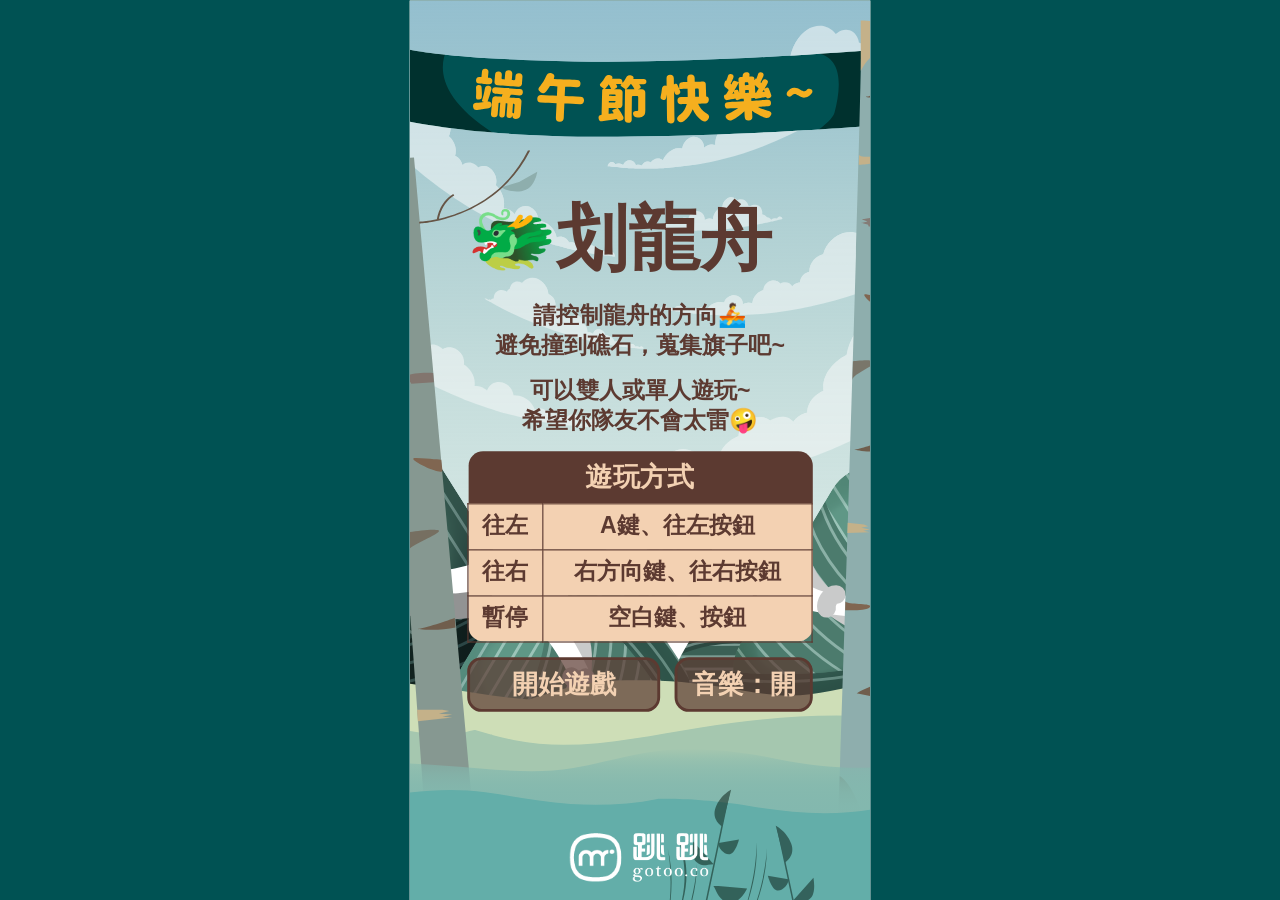
<file: game.html>
<!DOCTYPE html>
<html lang="zh-Hant">

<head>
    <meta charset="UTF-8">
    <meta http-equiv="X-UA-Compatible" content="IE=edge">
    <meta name="viewport" content="width=device-width, initial-scale=1.0">
    <meta property="og:url" content="https://gotoo.co/demo/elizabeth/04_DragonBoatFestival/game.html" />
    <meta property="og:type" content="website" />
    <meta property="og:title" content="端午龍舟爭霸賽！" />
    <meta property="og:description" content="
    今天是端午節喔！一起來划龍舟吧，推薦雙人遊玩喔🎉🚣‍♂️  
    希望大家可以在這個節日裡，跟親朋好友相聚，一起慶祝🎊" />

    <link href="./dragon-boat-festival.ico" rel="shortcut icon" />
    <title>端午龍舟爭霸賽！</title>
    <link href="./css/main.css" rel="stylesheet">
    <script>
        /* 畫面縮放：以視窗高度為準。放在 head 內，首次繪製前就算好，不等圖片與 JS 模組載入 */
        (function () {
            const apply = () => document.documentElement.style.setProperty("--scale", window.innerHeight / 625);
            apply();
            window.addEventListener("resize", apply);
        })();
    </script>
</head>

<body>
    <div id="game">
        <canvas id="CanvasGame" width="320" height="625"></canvas>
        <div class="gameUI">
            <div id="ui-start" class="">
                <h1>🐲划龍舟</h1>
                <p>請控制龍舟的方向🚣<br>避免撞到礁石，蒐集旗子吧~</p>
                <p>可以雙人或單人遊玩~<br>希望你隊友不會太雷🤪</p>
                <table>
                    <thead>
                        <tr>
                            <td colspan="2">
                                <h3>遊玩方式</h3>
                            </td>
                        </tr>
                    </thead>
                    <tbody>
                        <tr>
                            <td>
                                <p>往左</p>
                            </td>
                            <td>
                                <p>A鍵、往左按鈕</p>
                            </td>
                        </tr>
                        <tr>
                            <td>
                                <p>往右</p>
                            </td>
                            <td>
                                <p>右方向鍵、往右按鈕</p>
                            </td>
                        </tr>
                        <tr>
                            <td>
                                <p>暫停</p>
                            </td>
                            <td>
                                <p>空白鍵、按鈕</p>
                            </td>
                        </tr>
                    </tbody>
                </table>
                <section>
                    <button class="button type1 start">
                        <span class="btn-txt">開始遊戲</span>
                    </button>
                    <button class="button type1 music">
                        <span class="btn-txt">音樂：開</span>
                    </button>
                </section>
            </div>
            <div id="ui-play" class="hidden">
                <section class="up">
                    <section class="ProgressBar">
                        <input type="range" id="ProgressBar" value="0" max="60" disabled>
                    </section>
                    <section class="info">
                        <h1 class="no-select">🚩：<span class="score">0</span></h1>
                        <input type="checkbox" id="checkboxInput" class="music">
                        <label for="checkboxInput" class="toggleSwitch">
                            <div class="speaker">
                                <svg xmlns="http://www.w3.org/2000/svg" version="1.0" viewBox="0 0 75 75">
                                    <path
                                        d="M39.389,13.769 L22.235,28.606 L6,28.606 L6,47.699 L21.989,47.699 L39.389,62.75 L39.389,13.769z"
                                        style="stroke:#F3D1B2;stroke-width:5;stroke-linejoin:round;fill:#F3D1B2;">
                                    </path>
                                    <path
                                        d="M48,27.6a19.5,19.5 0 0 1 0,21.4M55.1,20.5a30,30 0 0 1 0,35.6M61.6,14a38.8,38.8 0 0 1 0,48.6"
                                        style="fill:none;stroke:#F3D1B2;stroke-width:5;stroke-linecap:round"></path>
                                </svg>
                            </div>
                            <div class="mute-speaker">
                                <svg version="1.0" viewBox="0 0 75 75" stroke="#F3D1B2" stroke-width="5">
                                    <path d="m39,14-17,15H6V48H22l17,15z" fill="#F3D1B2" stroke-linejoin="round"></path>
                                    <path d="m49,26 20,24m0-24-20,24" fill="#F3D1B2" stroke-linecap="round"></path>
                                </svg>
                            </div>
                        </label>
                        <button class="btn PauseGame"></button>
                    </section>
                </section>
                <section class="down">
                    <!-- 要換成圖片，不然會有bug -->
                    <button class="play left" data-key="a"></button>
                    <button class="play right" data-key="arrowright"></button>
                </section>
            </div>
            <div id="ui-GameOver" class="hidden">
                <div class="ui-GameOver">
                    <h1>蒐集成果</h1>
                    <h1>🚩：<span class="score">0</span></h1>
                    <h3 id="evaluate"></h3>
                </div>
                <section>
                    <button class="button type1 reStart">
                        <span class="btn-txt">重新開始</span>
                    </button>
                </section>
            </div>
        </div>
    </div>

    <img class="hidden" id="rock01" src="./assets/img/rock01.png">
    <img class="hidden" id="flag" src="./assets/img/flag.png">
    <img class="hidden" id="PlayerBoat" src="./assets/img/PlayerBoat.png">
    <audio id="music_chinese01" loop src="./assets/audio/chinese-music01.mp3"></audio>
    <audio id="music_collect" src="./assets/audio/collect.mp3"></audio>
    <audio id="music_fail" src="./assets/audio/fail.wav"></audio>
    <audio id="music_win" src="./assets/audio/win.wav"></audio>



    <script type="module" src="./js/main.js"></script>
</body>
</file>
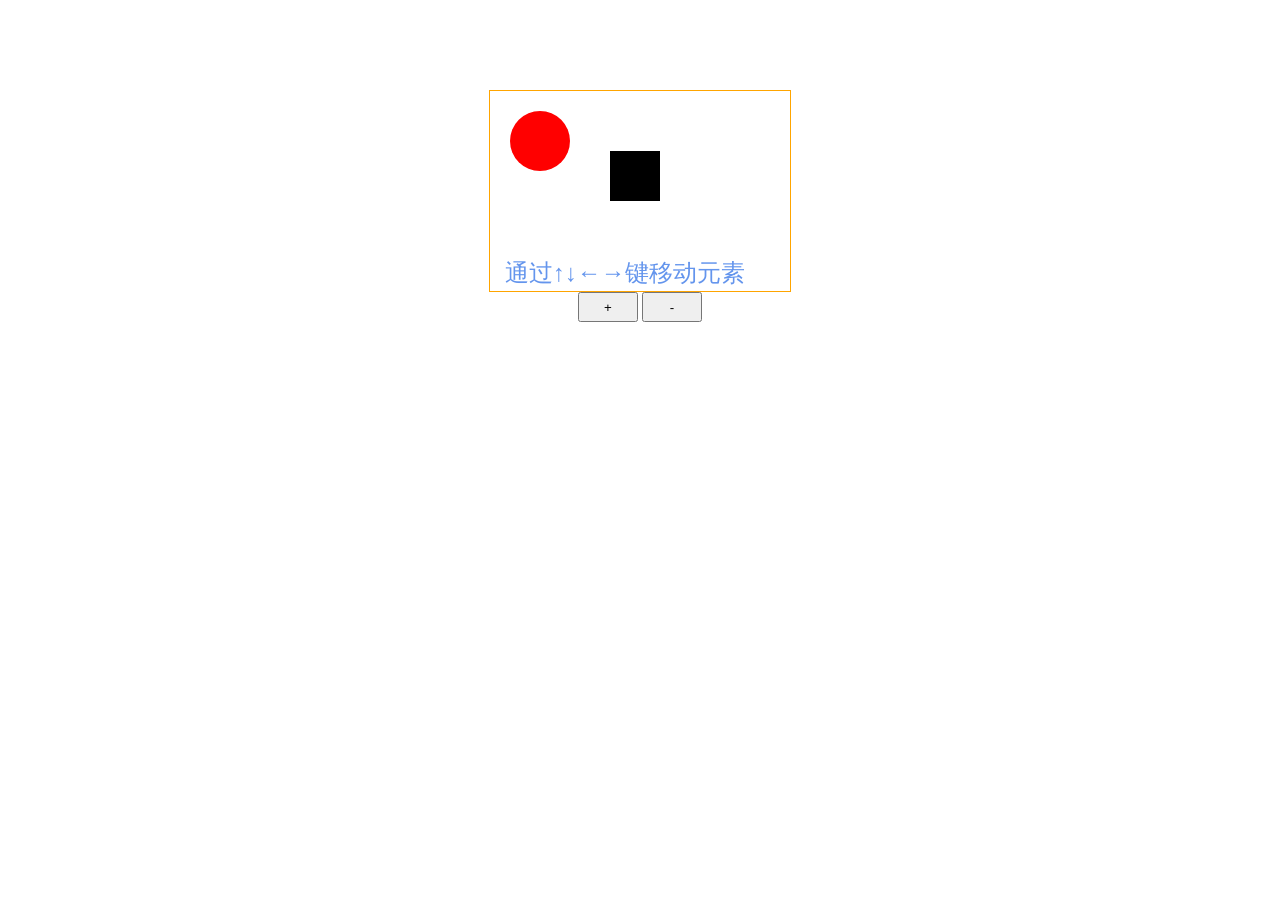
<file: other/test/a.html>
<!DOCTYPE html>
<html lang="en">

<head>
    <meta charset="UTF-8">
    <meta name="viewport" content="width=device-width, initial-scale=1.0">
    <link href="a.css" rel="stylesheet">
    <title>Document</title>
</head>

<body>
    <canvas id="canvas" width="300" height="200"></canvas>
    <div class="btn_group">
        <button id="increase">+</button>
        <button id="decrease">-</button>
    </div>
    <script type="module" src="a.js"></script>
</body>

</html>
</file>
<file: css/main.css>
:root {
    --color01: #F7F8F8;
    --color02: #9FA0A0;
    --color03: #525152;
    --Green: #005253;
    --YWhite: #E6E1CC;
    --River: #bffff5;
    --GreenRiver: #63AEA8;
    --DGreenRiver: #266f72;

    --Green02: #628e59;
    --Green03: #A3CF78;
    --Green04: #87c379;

    --BG_LYellow: #f0da99;
    --BG_LOrange: #F3D1B2;
    --BG_MOrange: #f7bc88;

    --Brown01: #5c3a31;
    --Brown02: #835B36;
    --Brown03: #BB8058;

    --Brown04_BE: #b79779;
    --Brown05_BEtxt: #876464;


    --BTN_Red: #e3344b;
    --BTN_Green: #337e47;
    --BTN_Yellow: #f39800;
    --BTN_Blue: #0061f3;

    --pLabel: 80px;
    --pBTitle: 58px;
    --pMTitle: 40px;
    --pSTitle: 28px;
    --pContent: 18px;
    --pSContent: 14px;

    --gameUIwidth: 900;
    --gameUIheight: 500;
}

h1,
h2,
h3,
h4,
h5,
h6,
p {
    margin: 0;
    font-weight: 600;
}

body {
    margin: 0;
    background-color: var(--Green);
    width: 100vw;
    height: 100vh;
    display: flex;
    flex-direction: column;
    justify-content: center;
    align-items: center;
    font-family: "Helvetica", "Arial", "LiHei Pro", "微軟正黑體", sans-serif;
    overflow: hidden;
}

/* 
* {
    border: 1px solid teal;
} */

.button {
    position: relative;
    background-color: transparent;
    cursor: pointer;
    border: 2px solid var(--Brown01);
    overflow: hidden;

    padding: 5px 10px;
    border-radius: 10px;
    color: var(--BG_LOrange);
    font-size: var(--pContent);
    background-color: rgba(92, 58, 49, 0.7);
    transition: all 0.5s ease-in-out;
}

.btn-txt {
    z-index: 1;
    font-weight: 800;
    white-space: nowrap;
}

.type1::after {
    content: "";
    position: absolute;
    left: 0;
    top: 0;
    transition: all 0.5s ease-in-out;
    background-color: var(--Brown05_BEtxt);
    visibility: hidden;
    height: 10px;
    width: 10px;
    z-index: -1;
}

.button:hover {
    box-shadow: 1px 1px 200px var(--Brown01);
    color: var(--BG_LOrange);
    border: 2px solid transparent;
    background-color: var(--Brown01);
}
.button:active{
    transform: scale(0.8);
}
.type1:hover::after {
    visibility: visible;
    transform: scale(100) translateX(2px);
    background-color: var(--Brown01);
}

#game {
    position: relative;
    width: 320px;
    height: 625px;
}

.gameUI {
    overflow: hidden;
    position: absolute;
    top: 0;
    left: 0px;
    transform: scale(var(--scale, 1));

    width: 320px;
    height: 625px;
    display: flex;
    flex-direction: column;

    z-index: 20;

    color: var(--Brown01);
    font-family: "Helvetica", "Arial", "LiHei Pro", "黑體-繁", "微軟正黑體", sans-serif;
}

.gameUI>div {
    max-width: 100%;
    height: 100%;

    display: flex;
    flex-direction: column;
    justify-content: center;
    align-items: center;

}

#ui-start {
    padding: 120px 40px;

    background-image: url(../assets/img/uiStartBG_ani.svg);
    background-size: Contain;
    background-repeat: no-repeat;
    /* background-color: rgba(0, 0, 0, 0.5); */
}

#ui-start>h1 {
    text-align: justify;
    width: 100%;
    margin: 0 0 10px 0;
    font-size: 50px;
}

#ui-start>p {
    width: 100%;
    text-align: center;
    margin: 0 0 10px 0;
}

#ui-start>table {
    text-align: center;
    width: 100%;
    border-collapse: collapse;

}

table>thead>tr>td {
    background-color: var(--Brown01);
    color: var(--BG_LOrange);
    border-radius: 10px 10px 0 0;
    padding: 5px;
}

table>tbody>tr>td {
    background-color: var(--BG_LOrange);
    padding: 5px;
    border: 1px solid rgba(92, 58, 49, 0.8);
}

table>tbody>tr:last-child>td:first-child {
    border-radius: 0 0 0 10px;
}

table>tbody>tr:last-child>td:last-child {
    border-radius: 0 0 10px 0;
}

#ui-start>section {
    width: 100%;
    display: flex;
    flex-direction: row;
    margin: 10px 0 0 0;
}

section>button.start {
    margin: 0 10px 0 0;
    flex: 1;
}

section>button.music {
    flex: 0 0 auto; /* 依文字寬度，「音樂：開／關」不換行 */
}

/* 第二個介面 */
#ui-play {
    display: flex;
    flex-direction: column;
    justify-content: space-between;
}

#ui-play>.up {
    padding: 30px;
    width: 81%;
    background-color: var(--Brown01);
    color: var(--BG_LOrange);
    box-shadow: inset -2px 2px 2px 1px rgba(255, 255, 255, 0.2),
        inset 2px -2px 2px 1px rgba(0, 0, 0, 0.2);

    overflow: hidden;
}

#ui-play>.up>.ProgressBar {
    display: flex;
    margin: 0 0 5px 0;
}

/*進度條*/
.ProgressBar>input[type="range"] {
    width: 100%;
}

/*********** Baseline, reset styles ***********/
input[type="range"] {
    -webkit-appearance: none;
    appearance: none;
    background: transparent;
    cursor: pointer;
    width: 22rem;
}



/******** Chrome, Safari, Opera and Edge Chromium styles ********/
/* slider track */
input[type="range"]::-webkit-slider-runnable-track {
    background-color: #69c0dd;
    border-radius: 0.5rem;
    height: 0.5rem;
}

/* slider thumb */
input[type="range"]::-webkit-slider-thumb {
    -webkit-appearance: none;
    /* Override default look */
    appearance: none;
    margin-top: -28px;
    /* Centers thumb on the track */
    background-image: url(../assets/img/dragon-boat.png);
    background-size: 50px;
    overflow: visible;
    /* background-color: #ff0000; */
    transform: scaleX(-1);
    border-radius: 0.5rem;
    height: 50px;
    width: 50px;
}


#ui-play>.up>.info {
    width: 100%;
    display: flex;
    justify-content: center;
    align-items: center;
}

#ui-play>.up>.info>:first-child {
    flex: 2;
    font-size: var(--pSTitle);
}

#ui-play>.down {
    width: 85%;
    position: absolute;
    bottom: 15px;
    display: flex;
    justify-content: space-between;
}

/*暫停按鈕*/
.PauseGame {
    cursor: pointer;
    border: none;
    width: 40px;
    height: 40px;
    border-radius: 50%;
    background-image: url(../assets/img/btn-Stop.svg);
    background-size: 30px;
    background-position: center;
    background-color: var(--Brown01);
    transition-duration: .3s;
}

.PauseGame:hover {
    background-color: var(--Brown05_BEtxt);
}

.PauseGame:active {
    transform: scale(0.7);
}

/* 左右按鈕 */
button.play {
    border: none;
    width: 60px;
    height: 60px;
    border-radius: 50%;
    transition: 0.3s ease-in-out;
    font-size: 30px;
    border: 2px solid var(--Brown01);
    color: var(--Brown01);
    background-color: transparent;
    box-shadow: inset -2px 2px 2px 1px rgba(255, 255, 255, 0.2),
        inset 2px -2px 2px 1px rgba(0, 0, 0, 0.2);
}

button.play.left {
    background-image: url(../assets/img/btn-L.svg);
    background-position: center;
    background-size: 80%;
}

button.play.right {
    background-image: url(../assets/img/btn-R.svg);
    background-position: center;
    background-size: 80%;
}

.playhover {
    /* 滑过时的发光效果和动画 */
    color: var(--BG_LOrange);
    background-color: var(--Brown01) !important;
    box-shadow: inset -2px 2px 2px 1px rgba(255, 255, 255, 0.2),
        inset 2px -2px 2px 1px rgba(0, 0, 0, 0.2),
        0 0 10px 2px var(--BG_LOrange);
    animation: pulse 1.5s infinite;
    box-shadow: inset -2px 2px 2px 1px rgba(255, 255, 255, 0.2),
        inset 2px -2px 2px 1px rgba(0, 0, 0, 0.2),
        0 0 10px 2px var(--BG_LOrange);
}

@keyframes pulse {
    0% {
        box-shadow: inset -2px 2px 2px 1px rgba(255, 255, 255, 0.2),
            inset 2px -2px 2px 1px rgba(0, 0, 0, 0.2),
            0 0 10px 2px var(--BG_LOrange);
        transform: scale(1);
    }

    50% {
        box-shadow: inset -2px 2px 2px 1px rgba(255, 255, 255, 0.2),
            inset 2px -2px 2px 1px rgba(0, 0, 0, 0.2),
            0 0 20px 10px var(--BG_LOrange);
        transform: scale(1.1);
    }

    100% {
        box-shadow: inset -2px 2px 2px 1px rgba(255, 255, 255, 0.2),
            inset 2px -2px 2px 1px rgba(0, 0, 0, 0.2),
            0 0 10px 2px var(--BG_LOrange);
        transform: scale(1);
    }
}

/* 第三個介面 */
#ui-GameOver {
    display: flex;
    flex-direction: column;
    justify-content: center;
    align-items: center;
    background-color: rgba(0, 0, 0, 0.7);
}

.ui-GameOver {
    width: 240px;
    height: 200px;
    margin: 0 0 20px 0;

    display: flex;
    flex-direction: column;
    justify-content: center;
    align-items: center;

    background-color: var(--Brown01);
    border-radius: 20px;
    color: var(--BG_LOrange);
    text-align: center;
    box-shadow: inset -2px 2px 2px 1px rgba(255, 255, 255, 0.2),
        inset 2px -2px 2px 1px rgba(0, 0, 0, 0.2);

}

.ui-GameOver>* {
    width: 80%;
}

.ui-GameOver>:first-child {
    margin: 0 0 20px 0;
}

/* 遊戲相關設定*/
#CanvasGame {
    transform: scale(var(--scale, 1));
    display: flex;
    flex-direction: column;
    justify-content: center;
    align-items: center;

    background-color: var(--color01);
}

.hidden {
    display: none !important;
}


/* The switch - the box around the speaker*/
.toggleSwitch {
    width: 40px;
    height: 40px;
    margin: 0 10px 0 0;
    position: relative;
    display: flex;
    align-items: center;
    justify-content: center;
    border-radius: 50%;
    cursor: pointer;
    transition-duration: .3s;
    overflow: hidden;

}

/* Hide default HTML checkbox */
#checkboxInput {
    display: none;
}

.speaker {
    width: 100%;
    height: 100%;
    display: flex;
    align-items: center;
    justify-content: center;
    z-index: 2;
    transition-duration: .3s;
}

.speaker svg {
    width: 25px;
}

.mute-speaker {
    position: absolute;
    width: 100%;
    height: 100%;
    display: flex;
    align-items: center;
    justify-content: center;
    opacity: 0;
    z-index: 3;
    transition-duration: .3s;
}

.mute-speaker svg {
    width: 25px;
}

#checkboxInput:checked+.toggleSwitch .speaker {
    opacity: 0;
    transition-duration: .3s;
}

#checkboxInput:checked+.toggleSwitch .mute-speaker {
    opacity: 1;
    transition-duration: .3s;
}

#checkboxInput:active+.toggleSwitch {
    transform: scale(0.7);
}

#checkboxInput:hover+.toggleSwitch {
    background-color: var(--Brown05_BEtxt);
}

/* Range Slider Picture */
.slidecontainer {
    width: 100%;
}

.no-select {
    -webkit-touch-callout: none;
    -webkit-user-select: none;
    -khtml-user-select: none;
    -moz-user-select: none;
    -ms-user-select: none;
    user-select: none;
}

/* 搖的動畫 */
.shake {
    transition: transform 800ms ease-in-out;
    animation: shake 800ms ease-in-out;
}

@keyframes shake {

    10%,
    90% {
        transform: translate3d(-1px, 0, 0);
    }

    20%,
    80% {
        transform: translate3d(2px, 0, 0);
    }

    30%,
    70% {
        transform: translate3d(-4px, 0, 0);
    }

    40%,
    60% {
        transform: translate3d(4px, 0, 0);
    }

    50% {
        transform: translate3d(-4px, 0, 0);
    }
}
</file>
<file: other/test/a.css>
* {
	margin: 0;
	padding: 0;
}

canvas {
	border: 1px solid orange;
	margin: 10vh auto 0;
	display: block;
}
.btn_group {
  text-align: center;
}
button {
  width: 60px;
  height: 30px;
}
</file>
